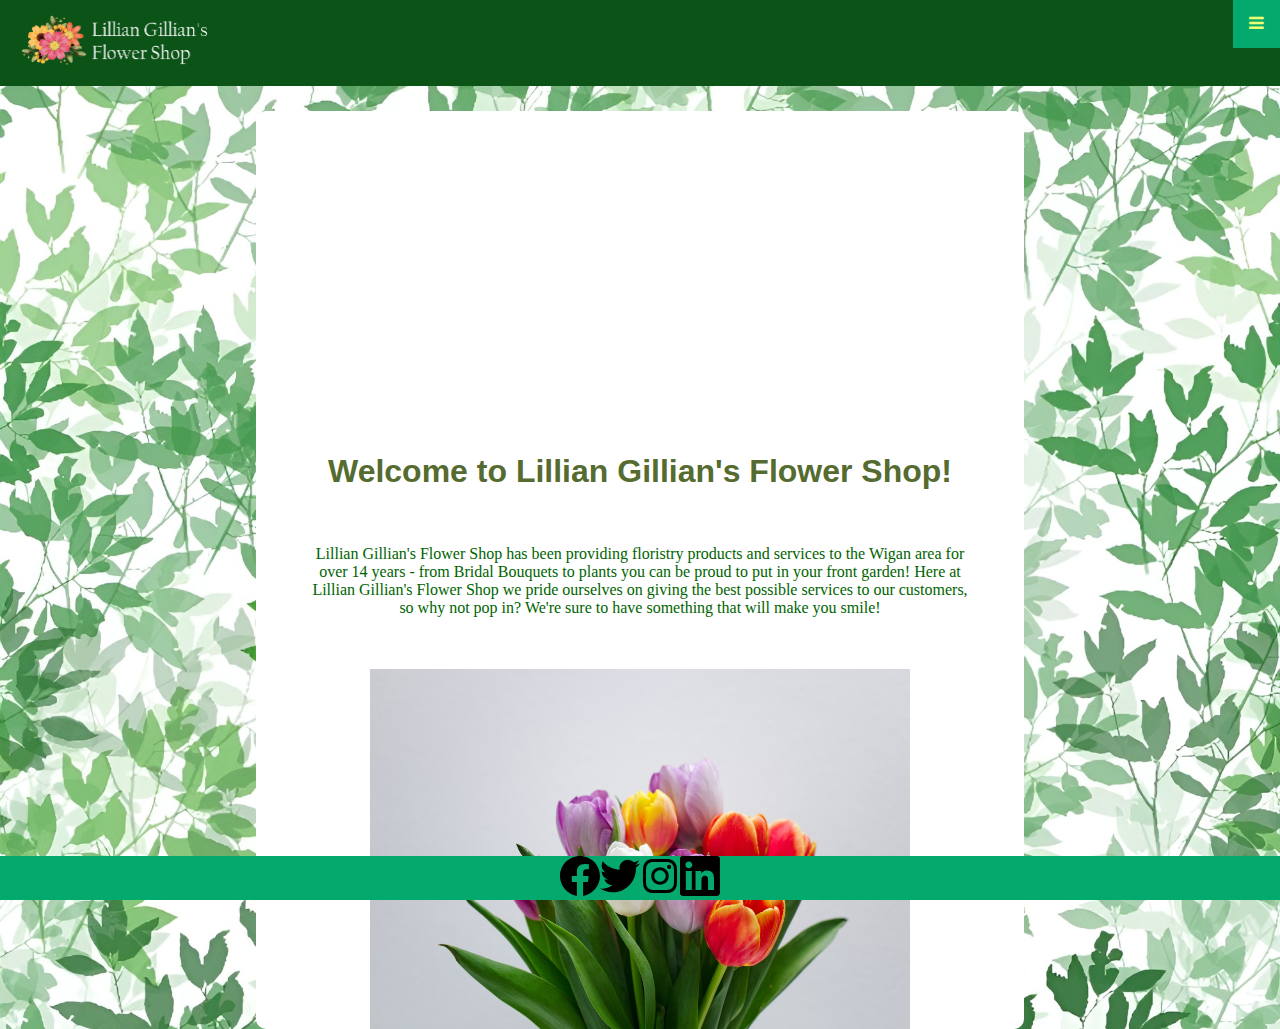
<file: index.html>
<!DOCTYPE html>
<html lang="en">
<head>
    <link rel="stylesheet" href="style.css">
    <link rel="stylesheet" href="https://cdnjs.cloudflare.com/ajax/libs/font-awesome/4.7.0/css/font-awesome.min.css">
    <meta charset="UTF-8">
    <meta name="viewport" content="width=device-width, initial-scale=1.0">
    <title>Lillian Gillian's Flower Shop</title>
</head>
<body class="bg">
    <header class="topnav">
        <a href="index.html" class="active"><img src="Images/Logo.png" width="200vw"></a>
        <div id="mylinks">
            <a href="bouquets.html">Our Bouquets</a>
            <a href="plants.html">Our Plants</a>
            <a href="contact.html">Contact Us</a>
        </div>
        <a href="javascript:void(0);" class="icon" onclick="menuFunction()">
            <i class="fa fa-bars"></i>
        </a>
    </header>
    <main>
        <div class="fling-minislide">
            <img src="Images/florist.jpeg" alt="A photograph of the entrance to Lillian Gillian's Flower Shop"/>
            <img src="Images/plant_5.jpeg" alt="A photograph of leaves."/>
            <img src="Images/bouquet_1.jpeg" alt="A photograph of a flower bouquet."/>
          </div>
        <h1>Welcome to Lillian Gillian's Flower Shop!</h1>
        <br>
        <p>Lillian Gillian's Flower Shop has been providing floristry products and services to the Wigan area for over 14 years - from Bridal Bouquets to plants you can be proud to put in your front garden! Here at Lillian Gillian's Flower Shop we pride ourselves on giving the best possible services to our customers, so why not pop in? We're sure to have something that will make you smile!</p>
        <br>
        <br>
        <div class="cimgc">
            <img class="cimg" src="Images/bouquet_5.jpeg" alt="A bouquet of colourful lilies on a white background">
        </div>
    </main>
    <footer id="ft">
        <div id="c">
            <a href="https://www.facebook.com/"><img src="Social Media Icons/Facebook.svg" width="40vw"></a>
            <a href="https://www.twitter.com/"><img src="Social Media Icons/Twitter.svg" width="40vw"></a>
            <a href="https://www.instagram.com/"><img src="Social Media Icons/Instagram.svg" width="40vw"></a>
            <a href="https://www.linkedin.com/"><img src="Social Media Icons/Linkedin.svg" width="40vw"></a>
        </div>
    </footer>
</body>
<script>
    function menuFunction() {
        var x = document.getElementById("mylinks");
        if (x.style.display === "block") {
            x.style.display = "none";
        } else {
            x.style.display = "block";
        }
    }
</script>
</html>
</file>
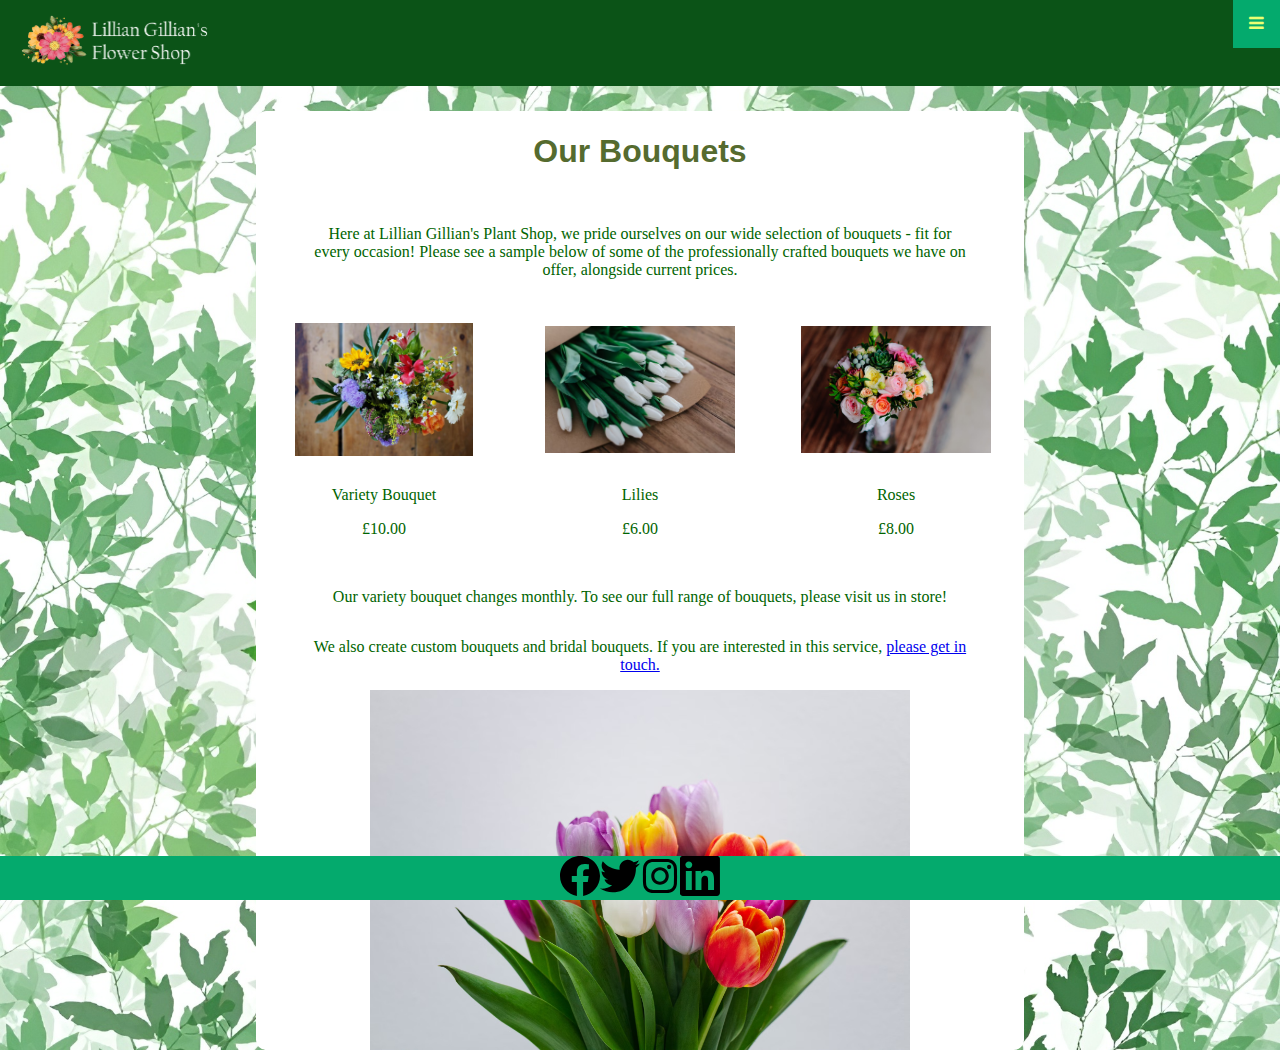
<file: bouquets.html>
<!DOCTYPE html>
<html lang="en">
<head>
    <link rel="stylesheet" href="style.css">
    <link rel="stylesheet" href="https://cdnjs.cloudflare.com/ajax/libs/font-awesome/4.7.0/css/font-awesome.min.css">
    <meta charset="UTF-8">
    <meta name="viewport" content="width=device-width, initial-scale=1.0">
    <title>Our Bouquets</title>
</head>
<body class="bg">
    <header class="topnav">
        <a href="index.html" class="active"><img src="Images/Logo.png" width="200vw"></a>
        <div id="mylinks">
            <a href="bouquets.html">Our Bouquets</a>
            <a href="plants.html">Our Plants</a>
            <a href="contact.html">Contact Us</a>
        </div>
        <a href="javascript:void(0);" class="icon" onclick="menuFunction()">
            <i class="fa fa-bars"></i>
        </a>
    </header>
    <main>
        <h1>Our Bouquets</h1>
        <br>
        <p>Here at Lillian Gillian's Plant Shop, we pride ourselves on our wide selection of bouquets - fit for every occasion! Please see a sample below of some of the professionally crafted bouquets we have on offer, alongside current prices.</p>
        <br>
        <div class="pcont">
            <div>
                <img src="Images/bouquet_2.jpeg" class="img" alt="A bouquet containing a variety of flowers">
                <p>Variety Bouquet</p>
                <p>£10.00</p>
            </div>
            <div>
                <img src="Images/bouquet_3.jpeg" class="img" alt="A bouquet of white tulips">
                <p>Lilies</p>
                <p>£6.00</p>
            </div>
                <div>
                <img src="Images/bouquet_4.jpeg" class="img" alt="A bouquet containing colourful roses">
                <p>Roses</p>
            <p>£8.00</p>
            </div>
        </div>
        <br>
        <p>Our variety bouquet changes monthly. To see our full range of bouquets, please visit us in store!</p>
        <p>We also create custom bouquets and bridal bouquets. If you are interested in this service, <a href="contact.html">please get in touch.</a></p>
        <div class="cimgc">
            <img class="cimg" src="Images/bouquet_5.jpeg" alt="A bouquet of colourful lilies on a white background">
        </div>
    </main>
    <footer id="ft">
        <div id="c">
            <a href="https://www.facebook.com/"><img src="Social Media Icons/Facebook.svg" width="40vw"></a>
            <a href="https://www.twitter.com/"><img src="Social Media Icons/Twitter.svg" width="40vw"></a>
            <a href="https://www.instagram.com/"><img src="Social Media Icons/Instagram.svg" width="40vw"></a>
            <a href="https://www.linkedin.com/"><img src="Social Media Icons/Linkedin.svg" width="40vw"></a>
        </div>
    </footer>
</body>
<script>
    function menuFunction() {
        var x = document.getElementById("mylinks");
        if (x.style.display === "block") {
            x.style.display = "none";
        } else {
            x.style.display = "block";
        }
    }
</script>
</html>
</file>
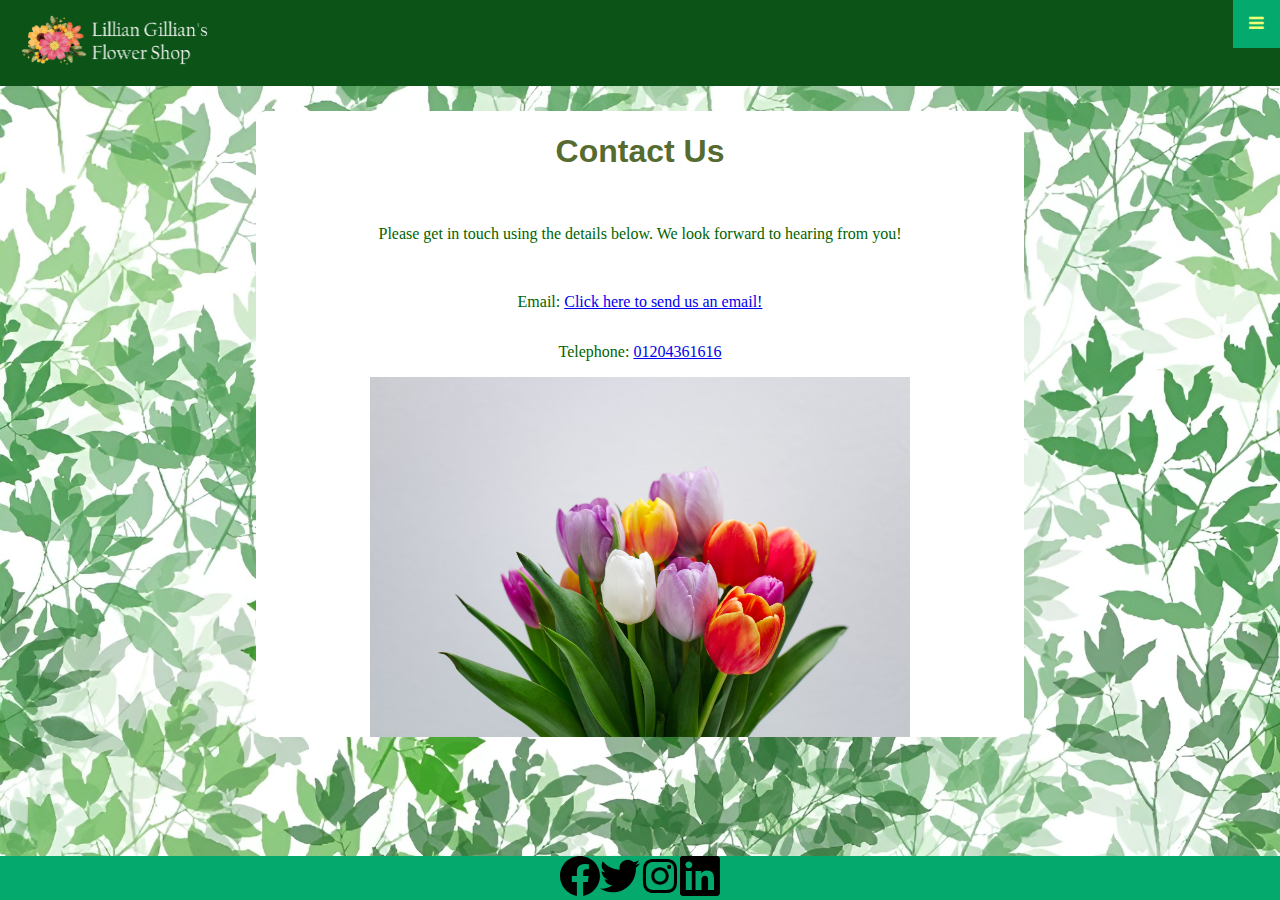
<file: contact.html>
<!DOCTYPE html>
<html lang="en">
<head>
    <link rel="stylesheet" href="style.css">
    <link rel="stylesheet" href="https://cdnjs.cloudflare.com/ajax/libs/font-awesome/4.7.0/css/font-awesome.min.css">
    <meta charset="UTF-8">
    <meta name="viewport" content="width=device-width, initial-scale=1.0">
    <title>Contact us</title>
</head>
<body class="bg">
    <header class="topnav">
        <a href="index.html" class="active"><img src="Images/Logo.png" width="200vw"></a>
        <div id="mylinks">
            <a href="bouquets.html">Our Bouquets</a>
            <a href="plants.html">Our Plants</a>
            <a href="contact.html">Contact Us</a>
        </div>
        <a href="javascript:void(0);" class="icon" onclick="menuFunction()">
            <i class="fa fa-bars"></i>
        </a>
    </header>
    <main>
        <h1>Contact Us</h1>
        <br>
        <p>Please get in touch using the details below. We look forward to hearing from you!</p>
        <br>
        <p>Email: <a href="mailto:LillianGilliansFlowerShop@Flowershop.co.uk
            &subject= Enquiry">Click here to send us an email!</a></p>
        <p>Telephone: <a href="tel:+4401204361616">01204361616</a></p>
        <div class="cimgc">
            <img class="cimg" src="Images/bouquet_5.jpeg" alt="A bouquet of colourful lilies on a white background">
        </div>
    </main>
    <footer id="ft">
        <div id="c">
            <a href="https://www.facebook.com/"><img src="Social Media Icons/Facebook.svg" width="40vw"></a>
            <a href="https://www.twitter.com/"><img src="Social Media Icons/Twitter.svg" width="40vw"></a>
            <a href="https://www.instagram.com/"><img src="Social Media Icons/Instagram.svg" width="40vw"></a>
            <a href="https://www.linkedin.com/"><img src="Social Media Icons/Linkedin.svg" width="40vw"></a>
        </div>
    </footer>
</body>
<script>
    function menuFunction() {
        var x = document.getElementById("mylinks");
        if (x.style.display === "block") {
            x.style.display = "none";
        } else {
            x.style.display = "block";
        }
    }
</script>
</html>
</file>
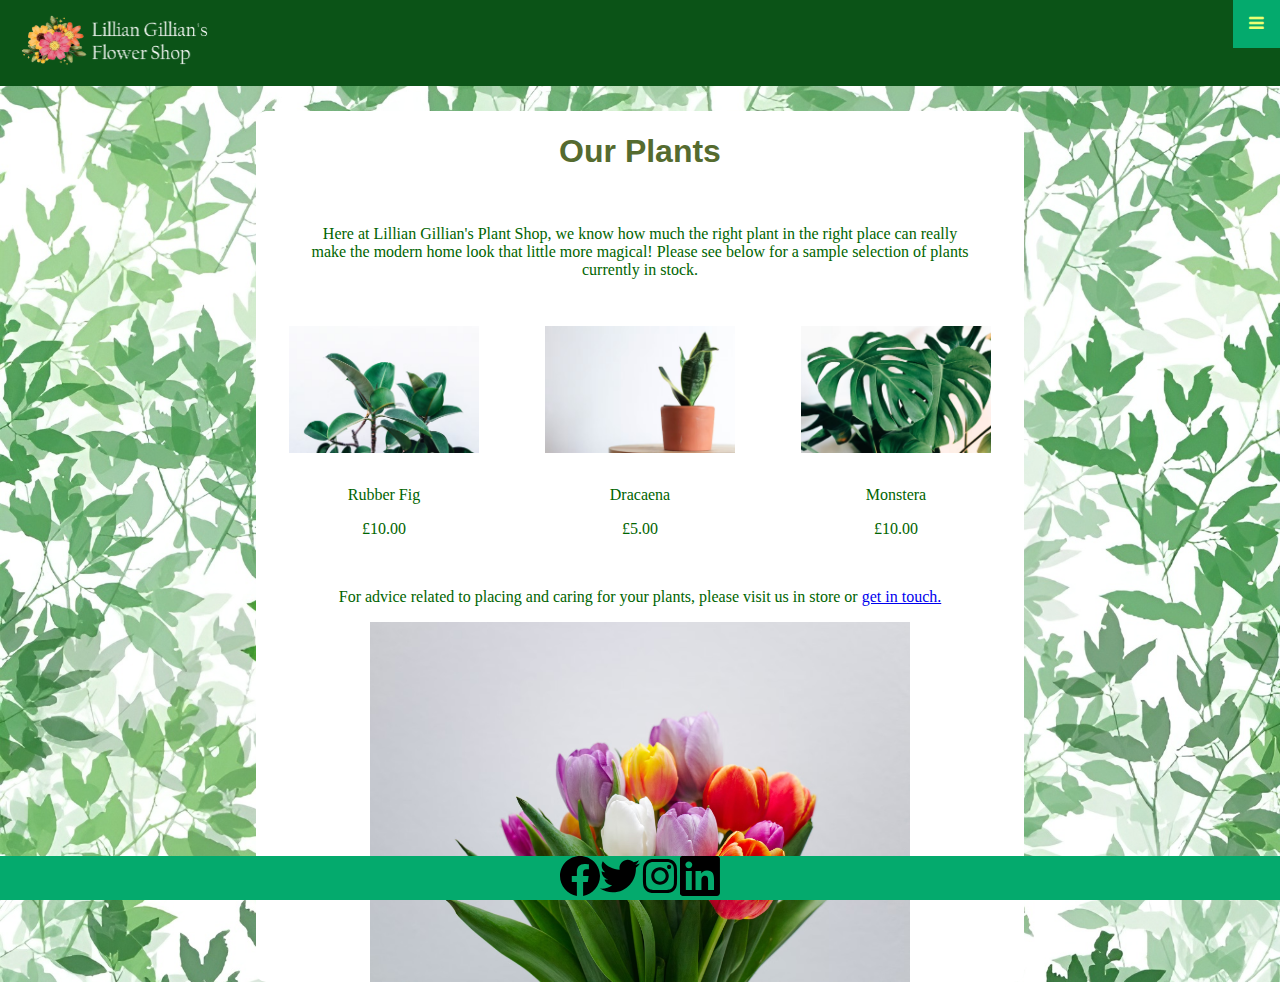
<file: plants.html>
<!DOCTYPE html>
<html lang="en">
<head>
    <link rel="stylesheet" href="style.css">
    <link rel="stylesheet" href="https://cdnjs.cloudflare.com/ajax/libs/font-awesome/4.7.0/css/font-awesome.min.css">
    <meta charset="UTF-8">
    <meta name="viewport" content="width=device-width, initial-scale=1.0">
    <title>Our Plants</title>
</head>
<body class="bg">
    <header class="topnav">
        <a href="index.html" class="active"><img src="Images/Logo.png" width="200vw"></a>
        <div id="mylinks">
            <a href="bouquets.html">Our Bouquets</a>
            <a href="plants.html">Our Plants</a>
            <a href="contact.html">Contact Us</a>
        </div>
        <a href="javascript:void(0);" class="icon" onclick="menuFunction()">
            <i class="fa fa-bars"></i>
        </a>
    </header>
    <main>
        <h1>Our Plants</h1>
        <br>
        <p>Here at Lillian Gillian's Plant Shop, we know how much the right plant in the right place can really make the modern home look that little more magical! Please see below for a sample selection of plants currently in stock.</p>
        <br>
        <div class="pcont">
            <div>
                <img src="Images/plant_2.jpeg" class="img" alt="A rubber fig">
                <p>Rubber Fig</p>
                <p>£10.00</p>
            </div>
            <div>
                <img src="Images/plant_3.jpeg" class="img" alt="A potted dracaena trifasciata">
                <p>Dracaena</p>
                <p>£5.00</p>
            </div>
                <div>
                <img src="Images/plant_1.jpeg" class="img" alt="Monstera Deliciosa leaves">
                <p>Monstera</p>
                <p>£10.00</p>
            </div>
        </div>
        <br>
        <p>For advice related to placing and caring for your plants, please visit us in store or <a href="contact.html">get in touch.</a></p>
        <div class="cimgc">
            <img class="cimg" src="Images/bouquet_5.jpeg" alt="A bouquet of colourful lilies on a white background">
        </div>
    </main>
    <footer id="ft">
        <div id="c">
            <a href="https://www.facebook.com/"><img src="Social Media Icons/Facebook.svg" width="40vw"></a>
            <a href="https://www.twitter.com/"><img src="Social Media Icons/Twitter.svg" width="40vw"></a>
            <a href="https://www.instagram.com/"><img src="Social Media Icons/Instagram.svg" width="40vw"></a>
            <a href="https://www.linkedin.com/"><img src="Social Media Icons/Linkedin.svg" width="40vw"></a>
        </div>
    </footer>
</body>
<script>
    function menuFunction() {
        var x = document.getElementById("mylinks");
        if (x.style.display === "block") {
            x.style.display = "none";
        } else {
            x.style.display = "block";
        }
    }
</script>
</html>
</file>
<file: style.css>
body {
    background-color: #f3f3f3;
    margin: 0;
}
h1 {
    font-family: Verdana, Geneva, Tahoma, sans-serif;
    font-size: 2em;
    text-align: center;
    font-weight: bold;
    color: darkolivegreen;
}
p {
    font-family: Verdana;
    margin-left: 7%;
    margin-right: 7%;
    font-size: 1em;
    text-align: center;
    color: darkgreen;
}
main {
    border: 5px;
    border-radius: 10px;
    background-color: #ffffff;
    margin: 0 auto;
    margin-top: 2%;
    width: 60%;
    display: flex;
    justify-content: center;
    flex-direction: column;
    object-fit: contain;
}
footer {
    position: fixed;
    width: 100%;
    bottom: 0;
    background-color: #04AA6D;
}
#ft {
    display: flex;
    justify-content: space-around;
    align-content: center;
}
#c {
    display: flex;
    justify-items: space-around;
}
.bg {
    background-image: url(Website\ Background/LGillian.jpg);
    background-repeat: repeat;
    background-size: cover;
}
.topnav {
    overflow: hidden;
    position: relative;
    background-color: #839905;
}
.topnav #mylinks {
    display: none;
}
.topnav a {
    color: rgb(234, 255, 115);
    padding: 14px 16px;
    text-decoration: none;
    font-size: 17px;
    display: block;
}
.topnav a.icon {
    background:  #04AA6D;
    display: block;
    position: absolute;
    right: 0;
    top: 0;
    height: fit-content;
    align-content: center;
}
.topnav a:hover {
    background-color: rgb(11, 83, 23);
    color: black;
}
.active {
    background-color: #04AA6D;
    color: white;
}
.fling-minislide {
    border-radius: 10px;
    width:100%; 
    height:25vw; 
    overflow:hidden; 
    position:relative;
}
.fling-minislide img { 
    position:absolute; 
    animation:fling-minislide 
    30s infinite; 
    opacity:0; 
    width: 100%; 
    height:25vw;
}
.pcont {
    height: 100%;
    width: 100%;
    display: flex;
    flex-direction: row;
    flex-grow: 1;
    justify-content: space-around;
    object-fit: contain;
    text-wrap: wrap;
}
.img {
    width: 21.164021164021165vh;
    height: 10.416666666666666vw;
    max-width: 100%;
    max-height: 100%;
    flex: 1;
    object-fit: contain;
    margin: 10px;
}
.cimgc {
    width: 100%;
    height: 40vh;
    display: flex;
    justify-content: center;
    object-fit: contain;
}
.cimg {
    height: 40vh;
    width: 60vh;
    display: flex;
    object-fit: contain;
}
@keyframes fling-minislide {25%{opacity:1;} 40%{opacity:0;}}
.fling-minislide img:nth-child(1){animation-delay:0s;}
.fling-minislide img:nth-child(2){animation-delay:10s;}
.fling-minislide img:nth-child(3){animation-delay:20s;}
</file>
